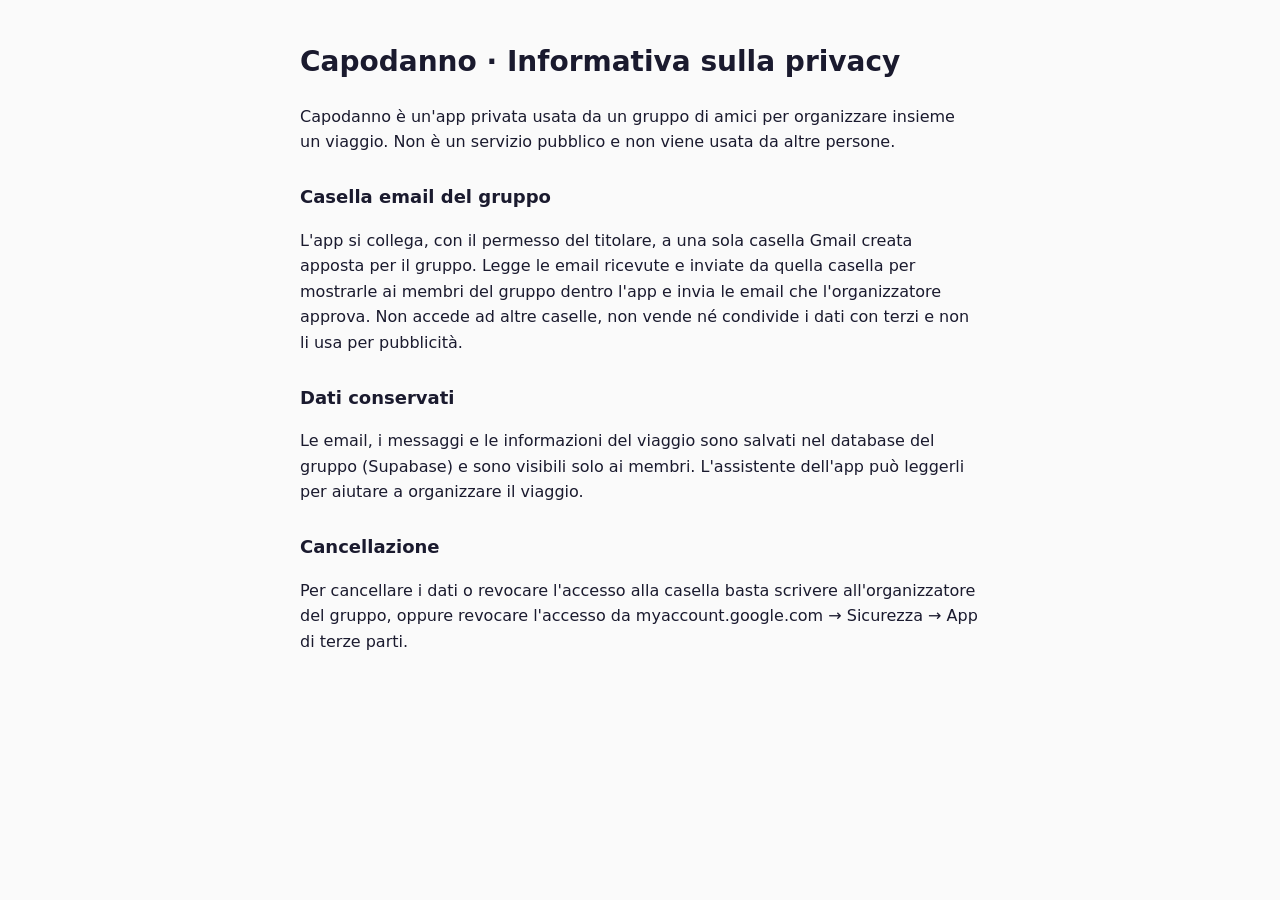
<file: privacy.html>
<!doctype html>
<html lang="it"><head><meta charset="utf-8"><meta name="viewport" content="width=device-width,initial-scale=1"><title>Capodanno · Privacy</title>
<style>body{font-family:-apple-system,system-ui,sans-serif;max-width:680px;margin:40px auto;padding:0 20px;line-height:1.6;color:#1a1a2e;background:#fafafa}h1{font-size:28px}h2{font-size:18px;margin-top:28px}</style></head>
<body>
<h1>Capodanno · Informativa sulla privacy</h1>
<p>Capodanno è un'app privata usata da un gruppo di amici per organizzare insieme un viaggio. Non è un servizio pubblico e non viene usata da altre persone.</p>
<h2>Casella email del gruppo</h2>
<p>L'app si collega, con il permesso del titolare, a una sola casella Gmail creata apposta per il gruppo. Legge le email ricevute e inviate da quella casella per mostrarle ai membri del gruppo dentro l'app e invia le email che l'organizzatore approva. Non accede ad altre caselle, non vende né condivide i dati con terzi e non li usa per pubblicità.</p>
<h2>Dati conservati</h2>
<p>Le email, i messaggi e le informazioni del viaggio sono salvati nel database del gruppo (Supabase) e sono visibili solo ai membri. L'assistente dell'app può leggerli per aiutare a organizzare il viaggio.</p>
<h2>Cancellazione</h2>
<p>Per cancellare i dati o revocare l'accesso alla casella basta scrivere all'organizzatore del gruppo, oppure revocare l'accesso da myaccount.google.com → Sicurezza → App di terze parti.</p>
</body></html>
</file>
